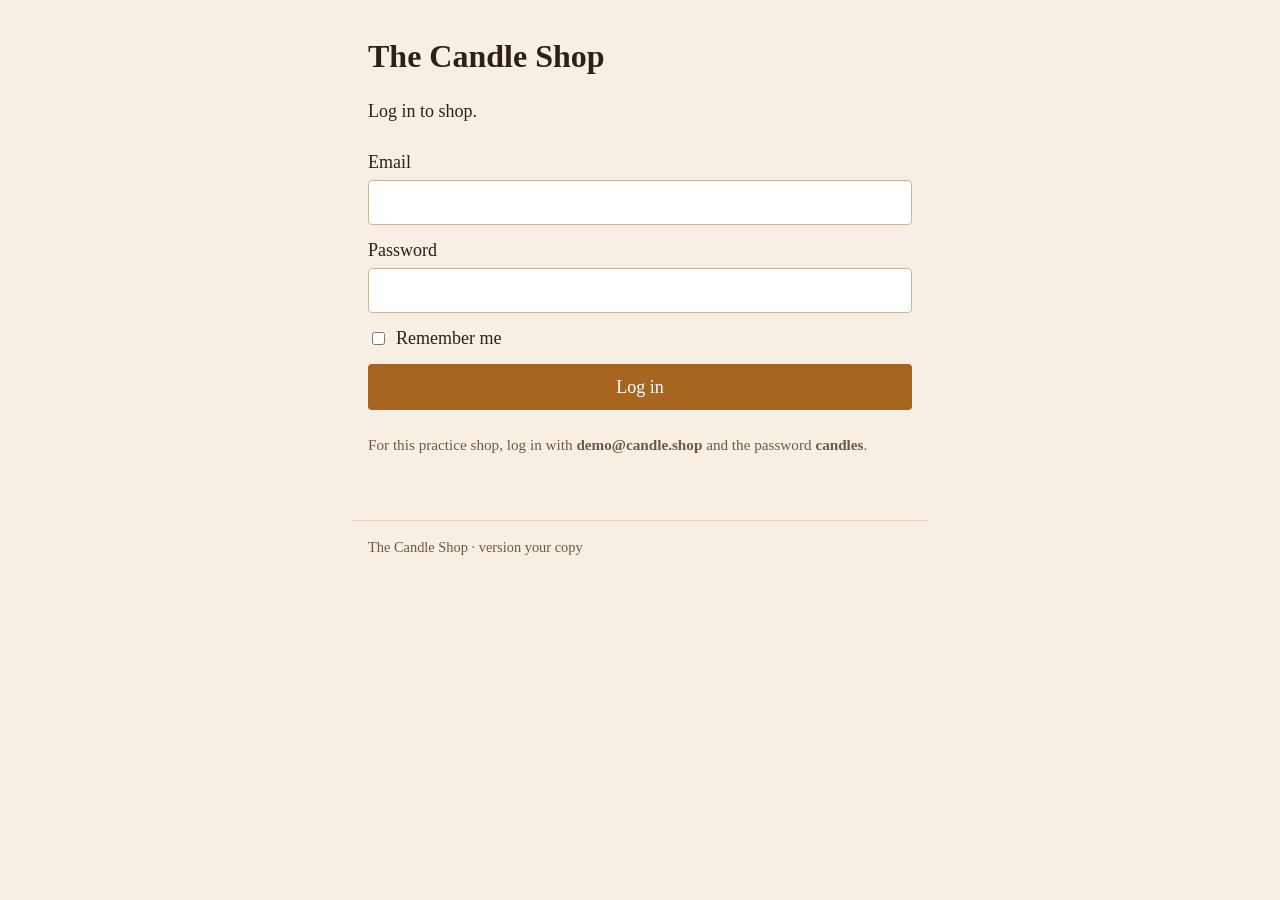
<file: index.html>
<!doctype html>
<html lang="en">
<head>
<meta charset="utf-8">
<meta name="viewport" content="width=device-width, initial-scale=1">
<meta name="shop-version" content="__VERSION__">
<meta name="shop-message" content="__MESSAGE__">
<title>The Candle Shop</title>
<link rel="stylesheet" href="style.css">
</head>
<body>
<main>
  <h1>The Candle Shop</h1>
  <p>Log in to shop.</p>
  <form id="login">
    <label>Email <input name="email" type="email" required></label>
    <label>Password <input name="password" type="password" required></label>
    <label class="remember"><input name="remember" type="checkbox"> Remember me</label>
    <button type="submit">Log in</button>
    <p id="message" role="alert"></p>
  </form>
  <p class="hint">For this practice shop, log in with <strong>demo@candle.shop</strong> and the password <strong>candles</strong>.</p>
</main>
<footer>The Candle Shop · version <span id="version">your copy</span></footer>
<script src="version.js"></script>
<script src="login.js"></script>
</body>
</html>
</file>
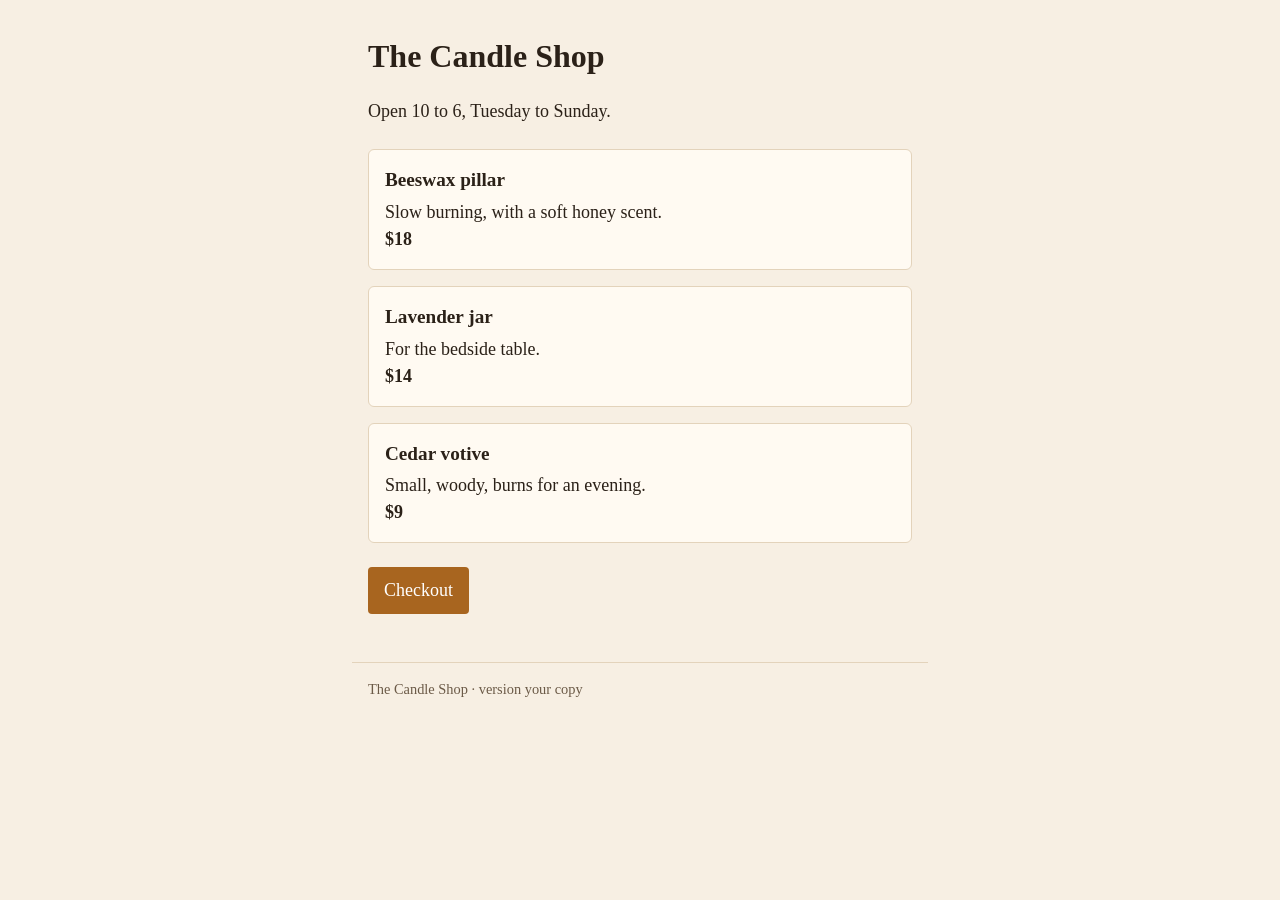
<file: shop.html>
<!doctype html>
<html lang="en">
<head>
<meta charset="utf-8">
<meta name="viewport" content="width=device-width, initial-scale=1">
<meta name="shop-version" content="__VERSION__">
<meta name="shop-message" content="__MESSAGE__">
<title>The Candle Shop</title>
<link rel="stylesheet" href="style.css">
</head>
<body>
<main>
  <h1>The Candle Shop</h1>
  <p>Open 10 to 6, Tuesday to Sunday.</p>
  <ul class="candles">
    <li>
      <h2>Beeswax pillar</h2>
      <p>Slow burning, with a soft honey scent.</p>
      <p class="price">$18</p>
    </li>
    <li>
      <h2>Lavender jar</h2>
      <p>For the bedside table.</p>
      <p class="price">$14</p>
    </li>
    <li>
      <h2>Cedar votive</h2>
      <p>Small, woody, burns for an evening.</p>
      <p class="price">$9</p>
    </li>
  </ul>
  <button id="checkout" type="button">Checkout</button>
  <p id="order" role="status"></p>
</main>
<footer>The Candle Shop · version <span id="version">your copy</span></footer>
<script src="version.js"></script>
<script>
document.getElementById("checkout").addEventListener("click", function () {
  document.getElementById("order").textContent = "Order placed. Thank you!";
});
</script>
</body>
</html>
</file>
<file: style.css>
body {
  margin: 0;
  font: 18px/1.5 Georgia, "Times New Roman", serif;
  color: #2b2118;
  background: #f7efe3;
}
main {
  max-width: 34rem;
  margin: 0 auto;
  padding: 2rem 1rem 3rem;
}
h1 {
  font-size: 2rem;
  margin: 0 0 .25rem;
}
h2 {
  font-size: 1.2rem;
  margin: 0 0 .25rem;
}
.candles {
  list-style: none;
  padding: 0;
  margin: 1.5rem 0;
  display: grid;
  gap: 1rem;
}
.candles li {
  background: #fffaf2;
  border: 1px solid #e3d3bb;
  border-radius: 6px;
  padding: 1rem;
}
.candles p {
  margin: 0;
}
.price {
  font-weight: bold;
  margin-top: .5rem;
}
form {
  display: grid;
  gap: .75rem;
  margin: 1.5rem 0;
}
label {
  display: grid;
  gap: .25rem;
}
.remember {
  display: flex;
  gap: .5rem;
  align-items: center;
}
input[type="email"],
input[type="password"] {
  font: inherit;
  padding: .5rem;
  border: 1px solid #c9b59a;
  border-radius: 4px;
}
button {
  font: inherit;
  padding: .6rem 1rem;
  background: #a8651f;
  color: #fff;
  border: 0;
  border-radius: 4px;
  cursor: pointer;
}
#message:empty,
#order:empty {
  display: none;
}
#message {
  color: #8a1f11;
  margin: 0;
}
#order {
  color: #2d6a2d;
}
.hint {
  color: #6b5a47;
  font-size: .95rem;
}
footer {
  max-width: 34rem;
  margin: 0 auto;
  padding: 1rem;
  color: #6b5a47;
  font-size: .9rem;
  border-top: 1px solid #e3d3bb;
}
</file>
